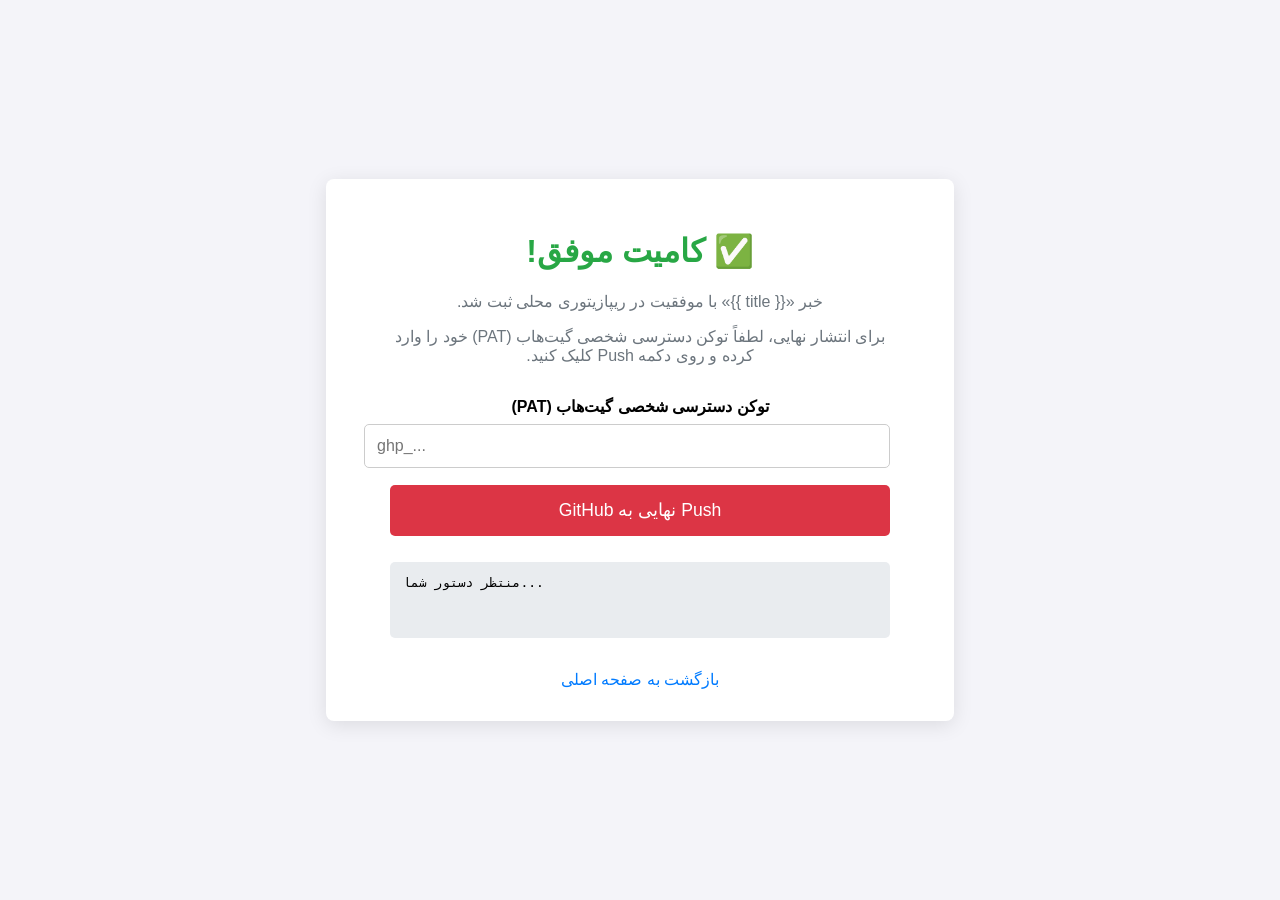
<file: templates/push_status.html>
<!DOCTYPE html>
<html lang="fa" dir="rtl">
<head>
    <meta charset="UTF-8">
    <title>انتشار نهایی</title>
    <style>
        body { font-family: -apple-system, BlinkMacSystemFont, "Segoe UI", Roboto, "Helvetica Neue", Arial, sans-serif; display: flex; justify-content: center; align-items: center; height: 100vh; margin: 0; background-color: #f4f4f9; }
        .container { text-align: center; background: white; padding: 2em 4em; border-radius: 8px; box-shadow: 0 4px 20px rgba(0,0,0,0.1); max-width: 500px; }
        h1 { color: #28a745; }
        p { color: #6c757d; }
        .form-group { margin-top: 2em; }
        label { font-weight: bold; display: block; margin-bottom: 0.5em; }
        input[type="password"] {
            width: 100%;
            padding: 12px;
            border: 1px solid #ccc;
            border-radius: 5px;
            font-size: 1em;
            direction: ltr;
            text-align: left;
        }
        button { font-size: 1.1em; padding: 15px 30px; border: none; border-radius: 5px; cursor: pointer; transition: all 0.2s ease; background-color: #dc3545; color: white; margin-top: 1em; width: 100%; }
        button:hover { background-color: #c82333; }
        button:disabled { background-color: #6c757d; cursor: not-allowed; }
        #status-area { margin-top: 2em; padding: 1em; background-color: #e9ecef; border-radius: 5px; white-space: pre-wrap; font-family: monospace; text-align: left; direction: ltr; min-height: 50px; }
        a { margin-top: 2em; display: inline-block; color: #007bff; text-decoration: none; }
    </style>
</head>
<body>
    <div class="container">
        <h1>✅ کامیت موفق!</h1>
        <p>خبر «{{ title }}» با موفقیت در ریپازیتوری محلی ثبت شد.</p>
        <p>برای انتشار نهایی، لطفاً توکن دسترسی شخصی گیت‌هاب (PAT) خود را وارد کرده و روی دکمه Push کلیک کنید.</p>

        <div class="form-group">
            <label for="github-token">توکن دسترسی شخصی گیت‌هاب (PAT)</label>
            <input type="password" id="github-token" placeholder="ghp_...">
            <button id="push-btn">Push نهایی به GitHub</button>
        </div>

        <div id="status-area">منتظر دستور شما...</div>
        <a href="/">بازگشت به صفحه اصلی</a>
    </div>

    <script>
        document.addEventListener('DOMContentLoaded', function () {
            const pushBtn = document.getElementById('push-btn');
            const tokenInput = document.getElementById('github-token');
            const statusArea = document.getElementById('status-area');

            pushBtn.addEventListener('click', async function() {
                const token = tokenInput.value;
                if (!token) {
                    statusArea.textContent = 'لطفاً توکن را وارد کنید.';
                    statusArea.style.color = 'red';
                    return;
                }

                pushBtn.disabled = true;
                pushBtn.textContent = 'در حال Push...';
                statusArea.textContent = 'در حال ارسال تغییرات به GitHub...';

                try {
                    const response = await fetch('/push-to-github', {
                        method: 'POST',
                        headers: { 'Content-Type': 'application/json' },
                        body: JSON.stringify({ token: token })
                    });
                    const data = await response.json();

                    statusArea.textContent = data.message;
                    if (data.success) {
                        statusArea.style.color = 'green';
                        pushBtn.textContent = '✅ با موفقیت انجام شد';
                    } else {
                        statusArea.style.color = 'red';
                        pushBtn.disabled = false;
                        pushBtn.textContent = 'Push نهایی به GitHub';
                    }
                } catch (error) {
                    statusArea.textContent = 'خطای شبکه در ارتباط با سرور.';
                    statusArea.style.color = 'red';
                    pushBtn.disabled = false;
                    pushBtn.textContent = 'Push نهایی به GitHub';
                }
            });
        });
    </script>
</body>
</html>
</file>
